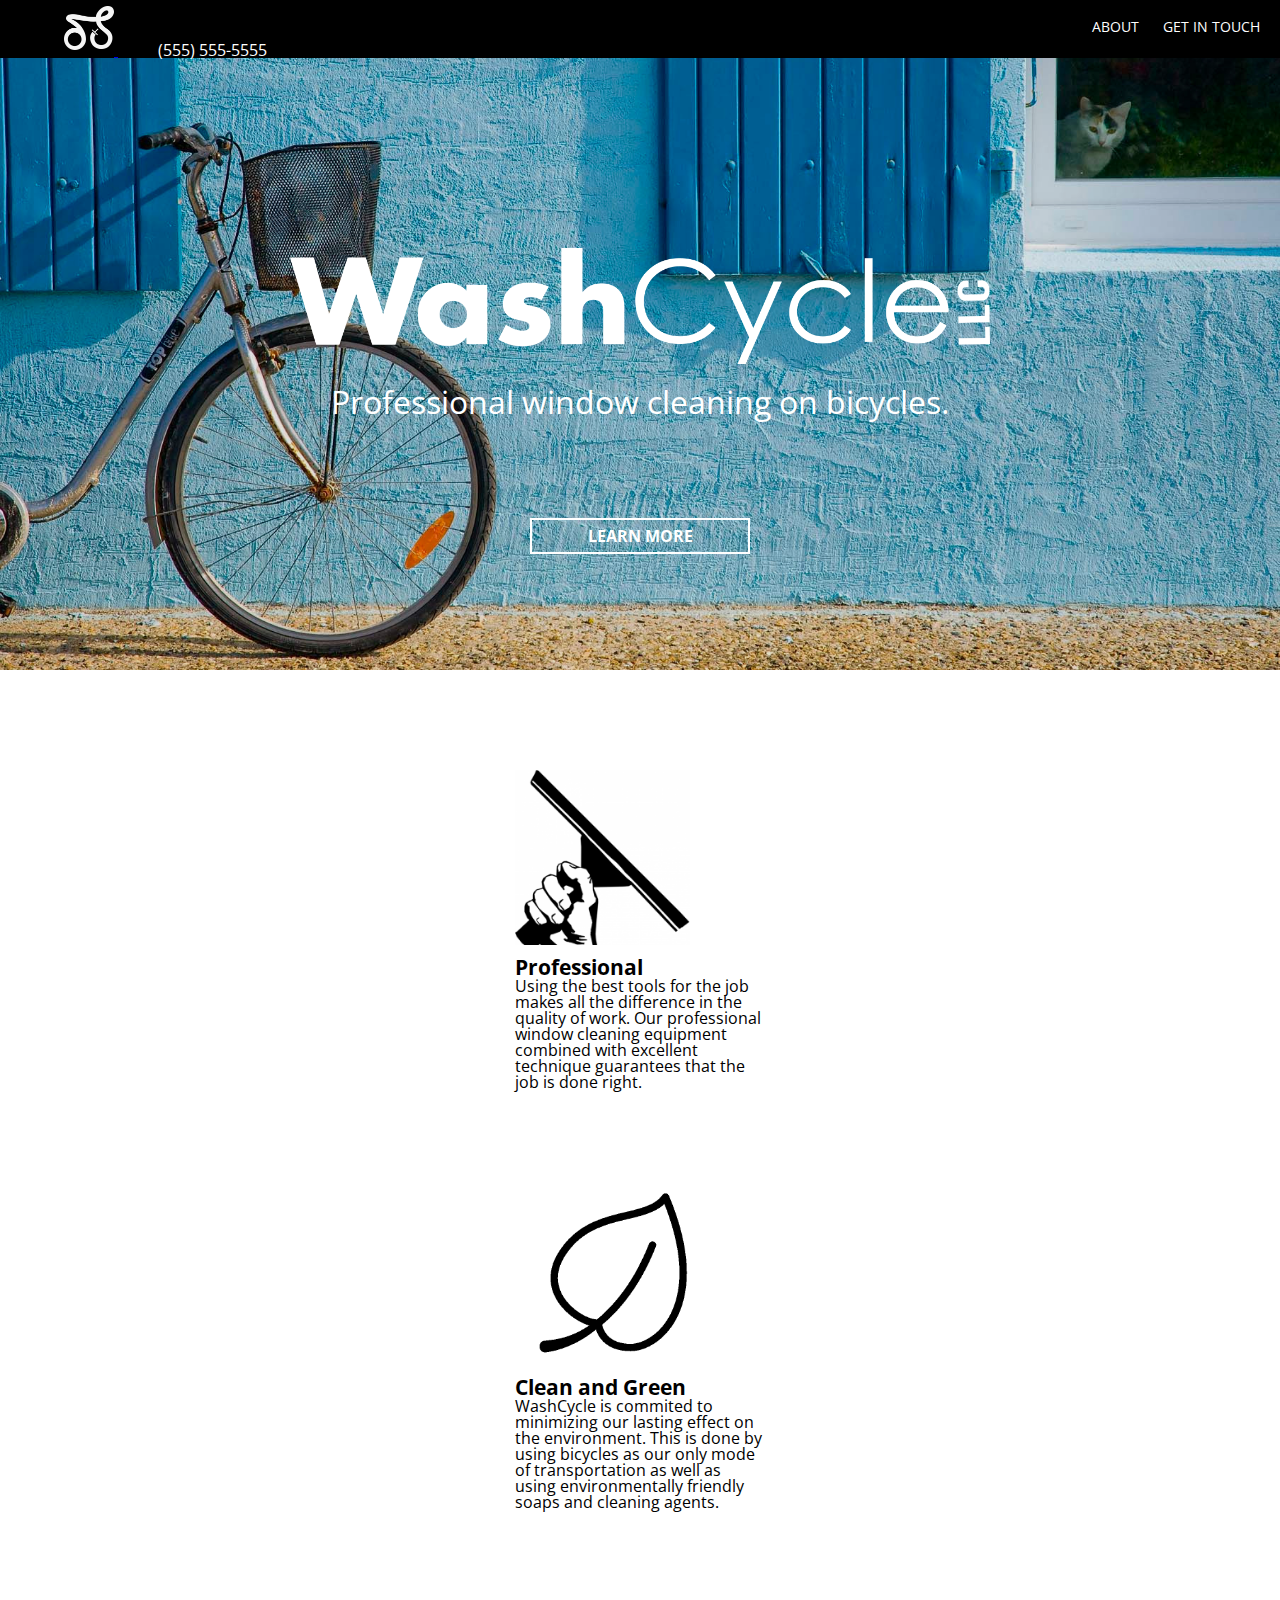
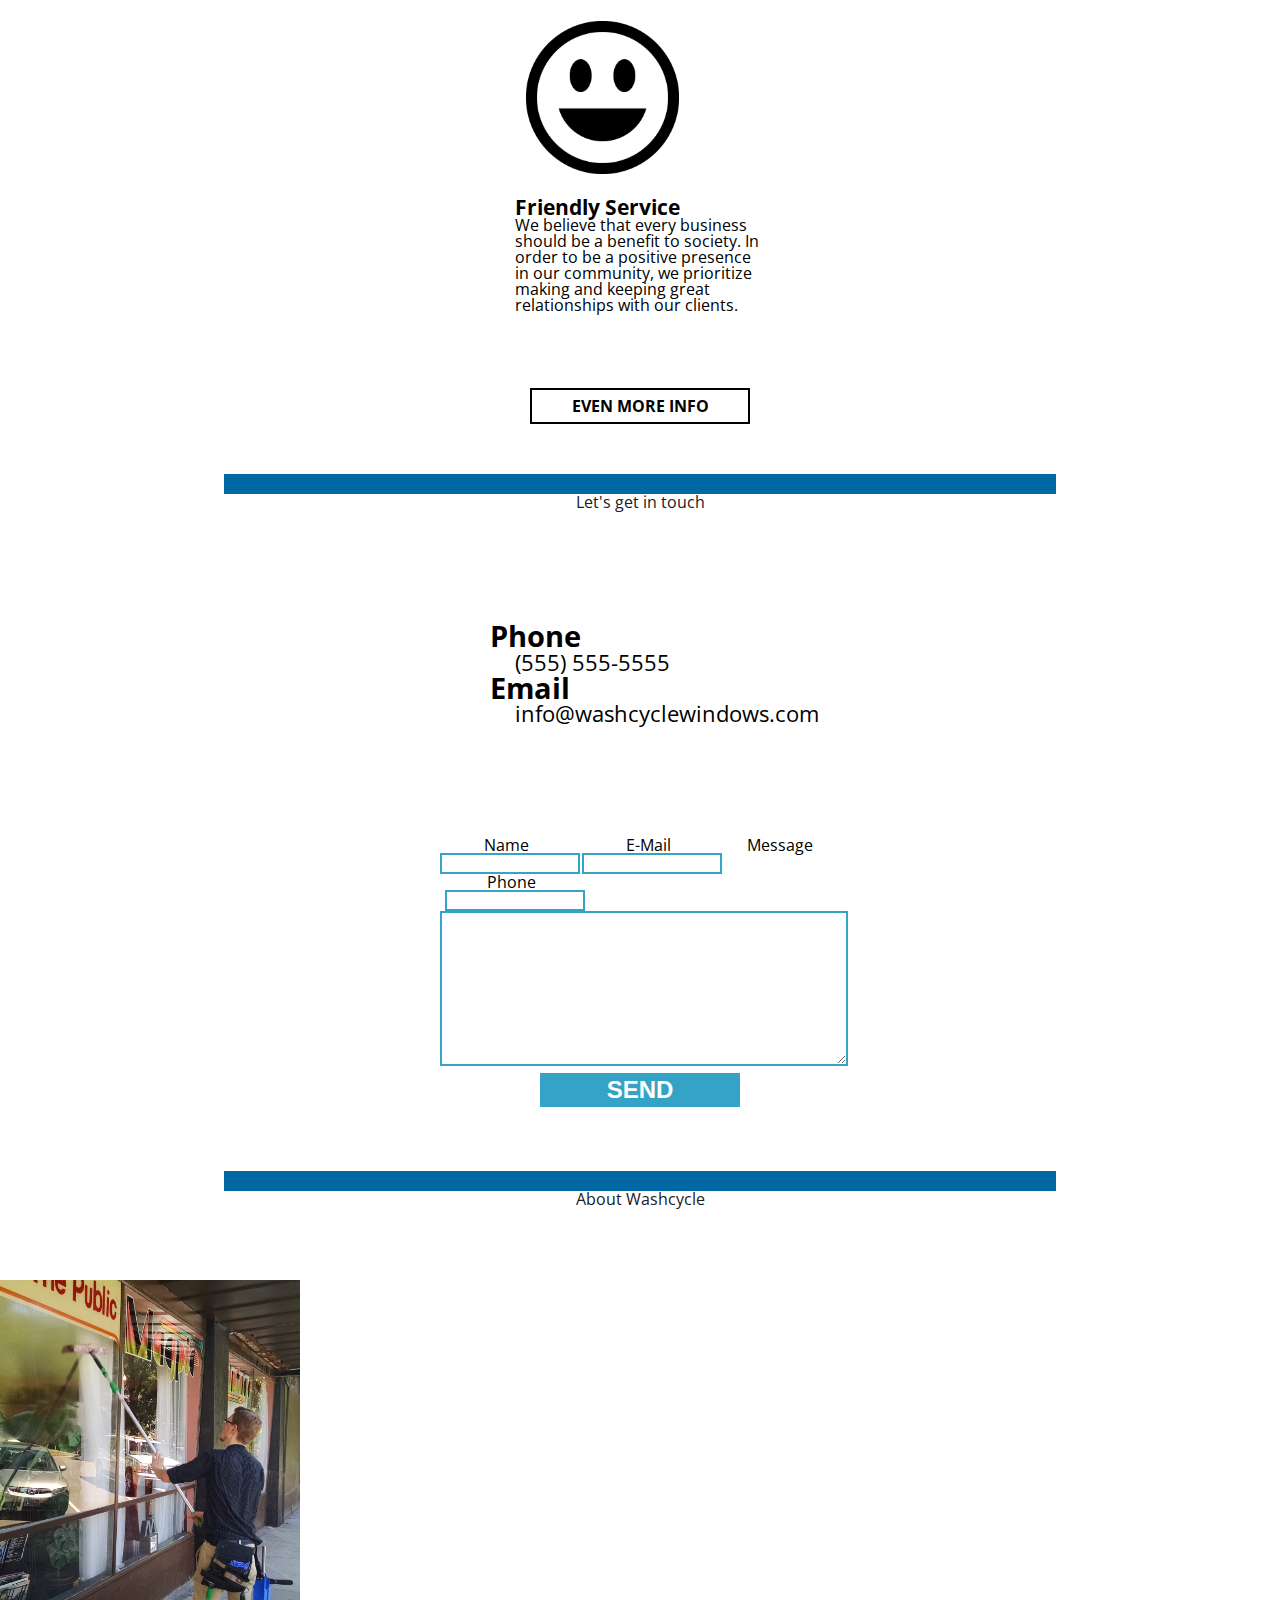
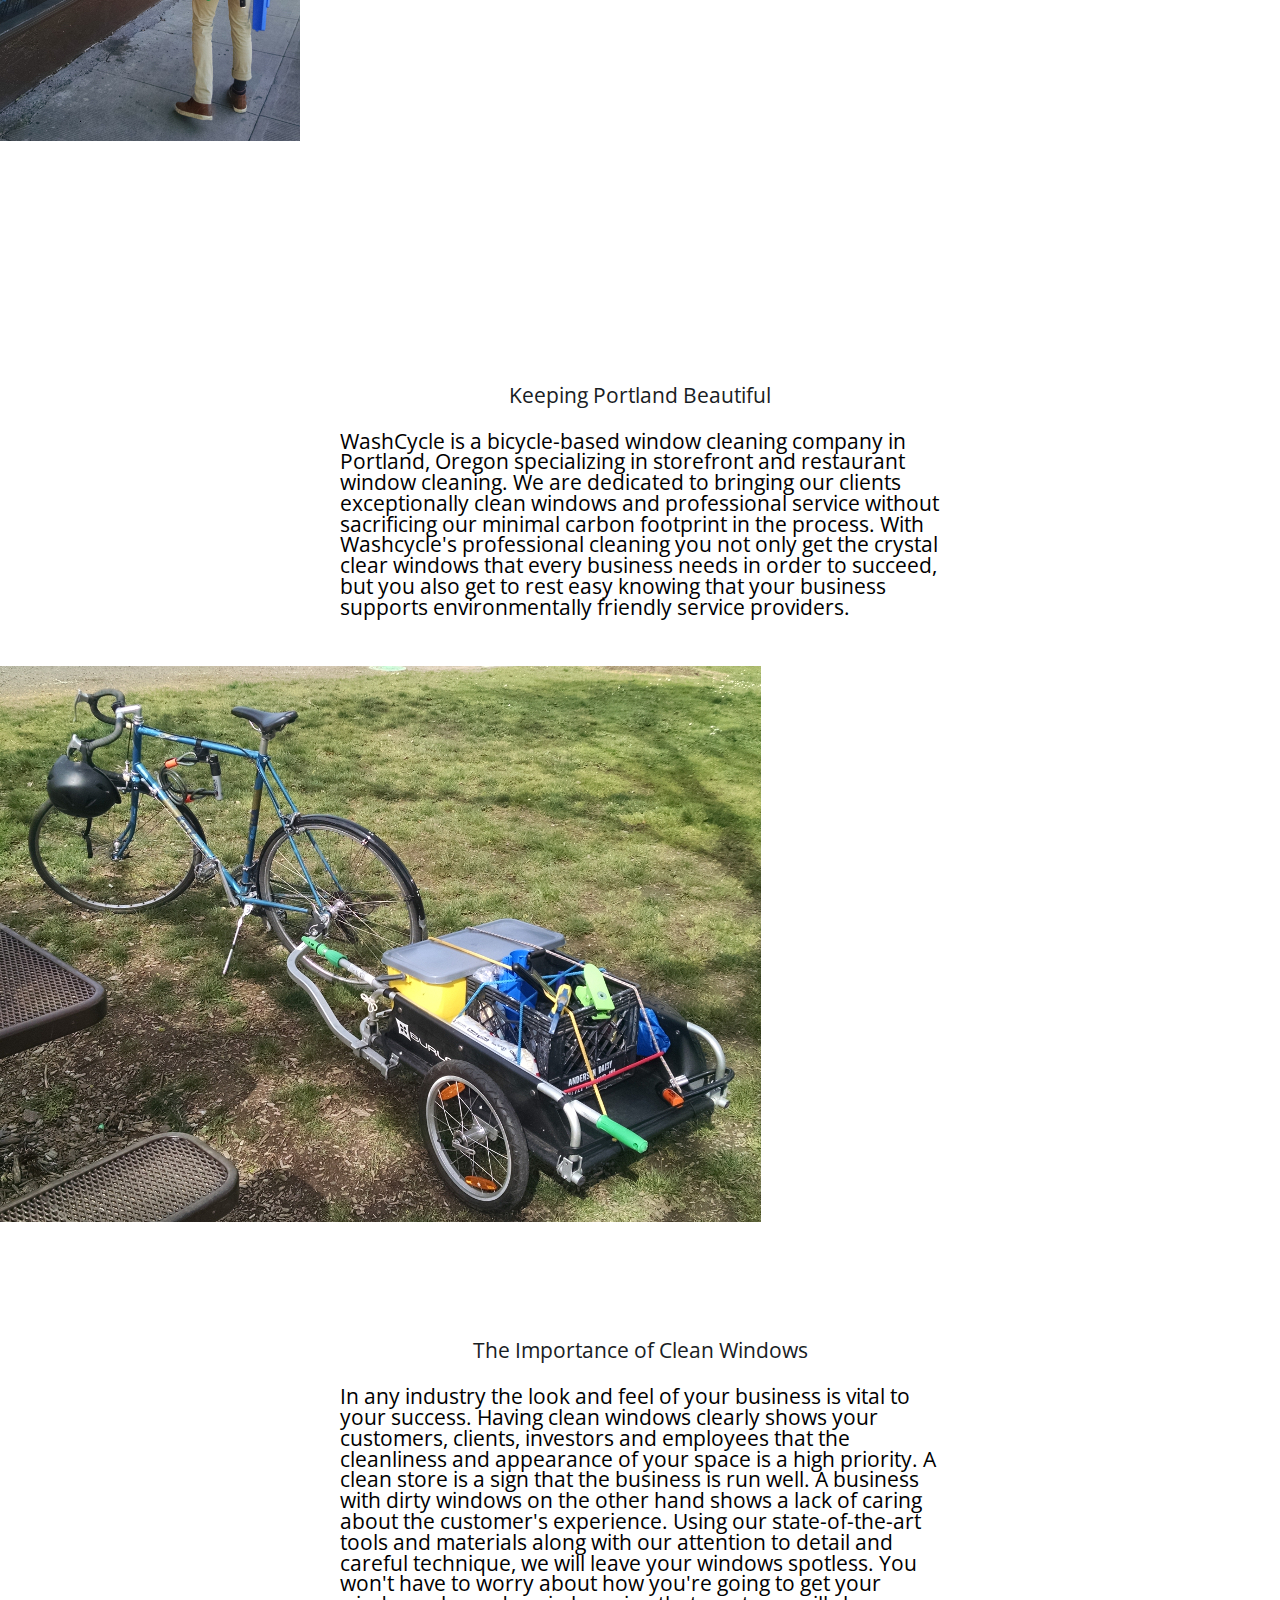
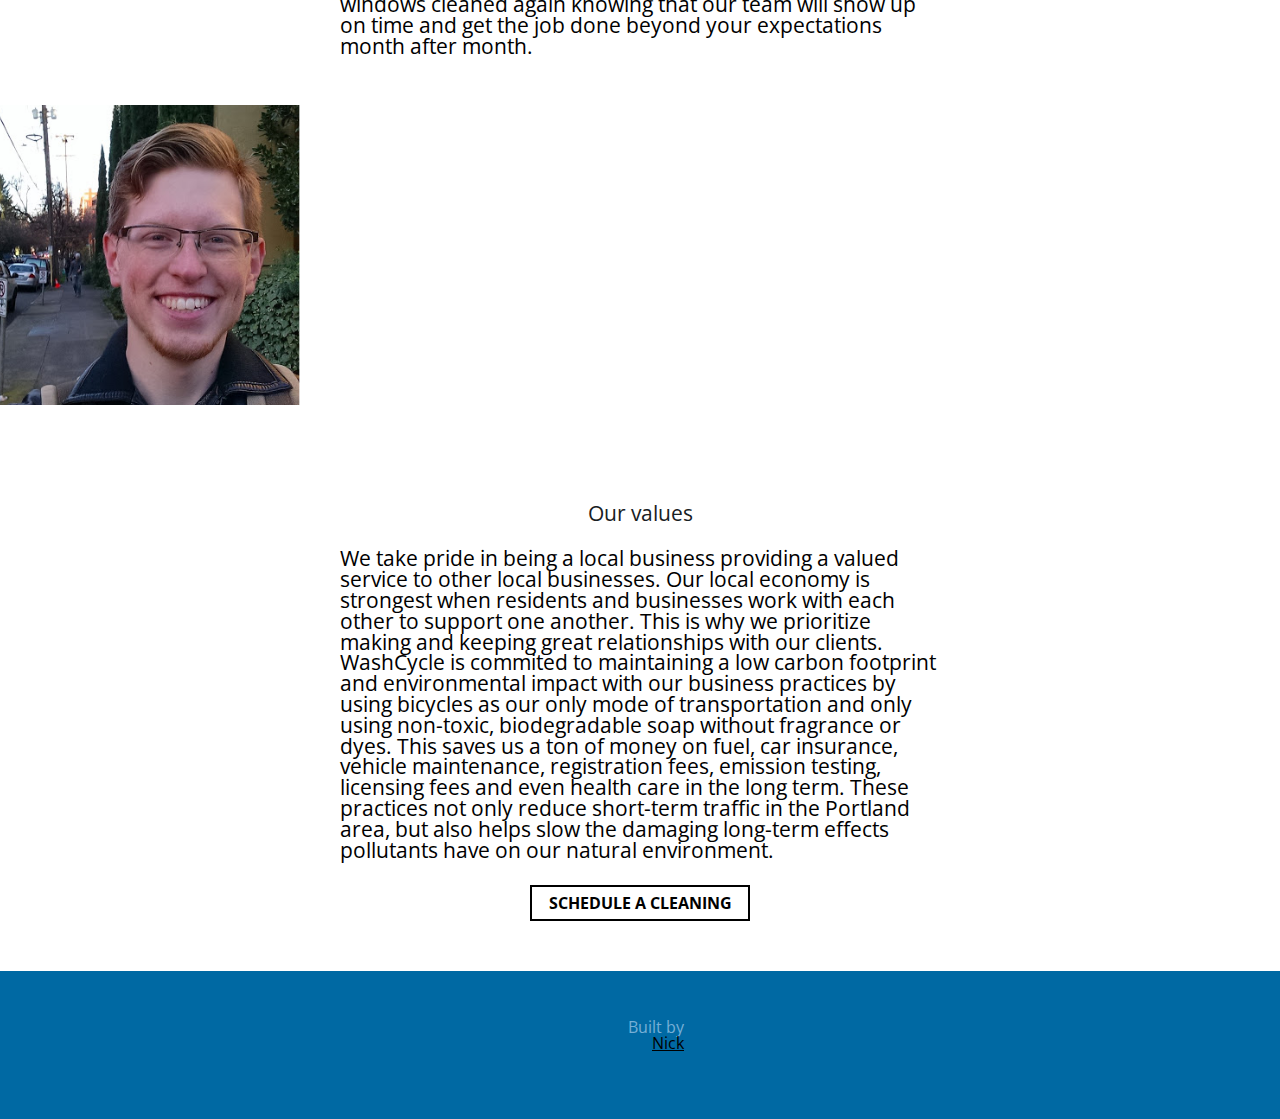
<file: index.html>
<!DOCTYPE html>
<html lang="en">
<head>
  <!-- Google things
  –––––––––––––––––––––––––––––––––––––––––––––––––– -->
  <meta name="google-site-verification" content="Cf83D6DNmckgTBV-GUqVPXp8fx5TE9FHriox2v2NK_8" />

  <!-- Basic Page Needs
  –––––––––––––––––––––––––––––––––––––––––––––––––– -->
  <meta charset="utf-8">
  <title>WashCycle | Portland's Professional Window Cleaning </title>
  <meta name="description" content="Bicycle based professional window cleaning in Portland, Oregon">
  <meta name="author" content="Nick Eddy">

  <!-- Mobile Specific Metas
  –––––––––––––––––––––––––––––––––––––––––––––––––– -->
  <meta name="viewport" content="width=device-width, initial-scale=1">

  <!-- FONT
  –––––––––––––––––––––––––––––––––––––––––––––––––– -->
  <link href='https://fonts.googleapis.com/css?family=Open+Sans:400,700|Montserrat|Lora' rel='stylesheet' type='text/css'>

  <!-- CSS
  –––––––––––––––––––––––––––––––––––––––––––––––––– -->
  <link rel="stylesheet" href="main.css">

  <!-- Favicon
  –––––––––––––––––––––––––––––––––––––––––––––––––– -->
  <link rel="icon" type="image/ico" href="images/favicon.ico">

  <!-- Bootstrap
  –––––––––––––––––––––––––––––––––––––––––––––––––– -->
  <link rel="stylesheet" href="https://maxcdn.bootstrapcdn.com/bootstrap/3.3.6/css/bootstrap.min.css" integrity="sha384-1q8mTJOASx8j1Au+a5WDVnPi2lkFfwwEAa8hDDdjZlpLegxhjVME1fgjWPGmkzs7" crossorigin="anonymous">

  <!-- jQuery
  –––––––––––––––––––––––––––––––––––––––––––––––––– -->
  <script src="https://ajax.googleapis.com/ajax/libs/jquery/2.1.4/jquery.min.js"></script>

</head>
<body>

  <header role="banner" id="header">
    <div class="nav-bar">

      <a href="http://www.washcyclewindows.com">
        <img class="logo" src="images/logo_white.png" alt="WashCycle logo">
      </a>
      <span id="phone-number">(555) 555-5555</span>
      <div class="menu-icon">
        <div class="menu-icon-line"></div>
        <div class="menu-icon-line"></div>
        <div class="menu-icon-line"></div>
      </div>
      <nav id="navgroup" class="" role="navigation">

        <ul id="nav-list" class="hiding">
          <li><a class="nav-item" href="#info">about</a></li>
          <li><a class="nav-item" href="#contact">get in touch</a></li>
        </ul>

      </nav>

    </div> <!-- END navbar -->

    <h1 id="heading-name"><img class="name" src="images/name.png" alt="WashCycle llc"></h1>
    <p>Professional window cleaning <span class="line">on bicycles.</span></p>
    <a class="ghost-button" href="#value">learn more</a>

  </header> <!-- END header -->

  <div class="container">
    <div class="row">
      <div class="col-sm-4 text-center" id="value">
        <div class="value-card">
          <img class="image-responsive" src="images/squeegee.png" alt="Squeegee icon">
          <h3>Professional</h3>
          <p>Using the best tools for the job makes all the difference in the quality of work. Our professional window cleaning equipment combined with excellent technique guarantees that the job is done right.</p>
        </div>
      </div>
      <div class="col-sm-4 text-center">
        <div class="value-card">
          <img class="image-responsive" src="images/leaf.png" alt="Leaf icon">
          <h3>Clean and Green</h3>
          <p>WashCycle is commited to minimizing our lasting effect on the environment. This is done by using bicycles as our only mode of transportation as well as using environmentally friendly soaps and cleaning agents.</p>
        </div>
      </div>
      <div class="col-sm-4 text-center">
        <div class="value-card">
          <img class="image-responsive" src="images/smile.png" alt="Smiley face">
          <h3>Friendly Service</h3>
          <p>We believe that every business should be a benefit to society. In order to be a positive presence in our community, we prioritize making and keeping great relationships with our clients. </p>
        </div>
      </div>
    </div>
    <a class="ghost-button-drk" href="#info">even More info</a>
  </div><!-- END value section -->
    
  <div class="container">
    <div class="row contact" id="contact">
      <div class="trans-bar" id="t-b-contact">
      </div>
      <h2>Let's get in touch</h2>
      <div class="col-md-6">
          <div class="info">
              <h3>Phone</h3><p class="contact-phone">(555) 555-5555</p>
              <h3>Email</h3><p class="contact-email">info@washcyclewindows.com</p>
          </div>
      </div>

      <div class="col-md-6">
        <div class="form">

          <form action="https://formspree.io/info@washcyclewindows.com" method="POST"> <!-- Formspree static contact form -->
            <div class="info-group">
                <label><span>Name</span>
                <input type="text" name="name"></label>

                <label><span>E-Mail</span>
                <input type="email" name="_replyto"></label>

                <label><span>Phone</span>
                <input type="phone" name="phone"></label>
            </div>
            
            <label><span>Message</span>
            <textarea name="message"></textarea></label>

            <input class="btnSend" type="submit" value="Send">
          </form>

        </div>
      </div>
    </div> <!-- END contact -->
    
    <div class="row" id="info">
      <div class="trans-bar" id="t-b-info">
      </div>
      <h2>About Washcycle</h2>
      <div class="col-sm-6">
        <img src="images/working2.jpg" class="img-responsive info-img" id="picture-1" alt="">
      </div>
      <div class="col-sm-6">
        <div class="text-wrap" id="tw1">
          <h2>Keeping Portland Beautiful</h2>
          <p>WashCycle is a bicycle-based window cleaning company in Portland, Oregon specializing in storefront and restaurant window cleaning. We are dedicated to bringing our clients exceptionally clean windows and professional service without sacrificing our minimal carbon footprint in the process. With Washcycle's professional cleaning you not only get the crystal clear windows that every business needs in order to succeed, but you also get to rest easy knowing that your business supports environmentally friendly service providers.</p>
        </div>
      </div>
    </div> 
    <div class="row">
      <div class="col-sm-6">
        <img src="images/trailer-setup.jpg" class="img-responsive info-img" id="picture-2" alt="">
      </div>
      <div class="col-sm-6">
        <div class="text-wrap" id="tw2">
          <h2>The Importance of Clean Windows</h2>
          <p>In any industry the look and feel of your business is vital to your success. Having clean windows clearly shows your customers, clients, investors and employees that the cleanliness and appearance of your space is a high priority. A clean store is a sign that the business is run well. A business with dirty windows on the other hand shows a lack of caring about the customer's experience. Using our state-of-the-art tools and materials along with our attention to detail and careful technique, we will leave your windows spotless. You won't have to worry about how you're going to get your windows cleaned again knowing that our team will show up on time and get the job done beyond your expectations month after month.</p>
        </div>
      </div>
    </div>
    <div class="row">
      <div class="col-sm-6">
        <img src="images/selfie.png" class="img-responsive info-img" id="picture-3" alt="">
      </div>
      <div class="col-sm-6">
        <div class="text-wrap" id="tw3">
          <h2>Our values</h2>
          <p>We take pride in being a local business providing a valued service to other local businesses. Our local economy is strongest when residents and businesses work with each other to support one another. This is why we prioritize making and keeping great relationships with our clients.</p>
          <p>WashCycle is commited to maintaining a low carbon footprint and environmental impact with our business practices by using bicycles as our only mode of transportation and only using non-toxic, biodegradable soap without fragrance or dyes. This saves us a ton of money on fuel, car insurance, vehicle maintenance, registration fees, emission testing, licensing fees and even health care in the long term. These practices not only reduce short-term traffic in the Portland area, but also helps slow the damaging long-term effects pollutants have on our natural environment.</p>
        </div>
      </div>
    </div>  <!-- END info -->

  </div> <!-- END container -->

<a class="ghost-button-drk" href="#contact">Schedule a cleaning</a>

<!-- TESTIMONIAL SECTION WHEN THERE IS CONTENT AVAILABLE
  <div class="quote-box">
    <img class="quote-start" src="images/quotes.png" alt="Quotation marks">
    <div class="testimonial">
      <p class="">Some beautifully written text about how awesome I am to work with and all of the great things that I do.</p>
      <p class="author">- Client</p>
    </div>
    <div class="image-container">
      <img class="quote-end" src="images/quotes-end.png" alt="End quotation marks">
    </div>
  </div>  
-->


  
  </div>
  

<footer role="contentinfo">
  <span class="author">Built by <a href="http://www.nicklearns.com">Nick</a></span>
</footer> <!-- END footer -->

  <script>

    $('.nav-bar').click(function(){ 
      $('#navgroup').toggleClass('nav-height');
      $('#nav-list').toggleClass('hiding');
    });

    $(function() {
      $('a[href*="#"]:not([href="#"])').click(function() {
        if (location.pathname.replace(/^\//,'') == this.pathname.replace(/^\//,'') && location.hostname == this.hostname) {
          var target = $(this.hash);
          target = target.length ? target : $('[name=' + this.hash.slice(1) +']');
          if (target.length) {
            $('html, body').animate({
              scrollTop: target.offset().top
            }, 1000);
            return false;
          }
        }
      });
    });
  </script>

</body>
</html>
</file>
<file: main.css>
html, body, div, span, applet, object, iframe,
h1, h2, h3, h4, h5, h6, p, blockquote, pre,
a, abbr, acronym, address, big, cite, code,
del, dfn, em, font, img, ins, kbd, q, s, samp,
small, strike, strong, sub, sup, tt, var,
dl, dt, dd, ol, ul, li,
fieldset, form, label, legend,
table, caption, tbody, tfoot, thead, tr, th, td {
	margin: 0;
	padding: 0;
	border: 0;
	outline: 0;
	font-weight: inherit;
	font-style: inherit;
	font-size: 100%;
	font-family: inherit;
	vertical-align: baseline;
}
/* remember to define focus styles! */
:focus {
	outline: 0;
}
body {
	line-height: 1;
	color: black;
	background: white;
}
ol, ul {
	list-style: none;
}
/* tables still need 'cellspacing="0"' in the markup */
table {
	border-collapse: separate;
	border-spacing: 0;
}
caption, th, td {
	text-align: left;
	font-weight: normal;
}
blockquote:before, blockquote:after,
q:before, q:after {
	content: "";
}
blockquote, q {
	quotes: "" "";
}
/*END css reset */

html, body { 
	
}
body {
	font-family: "Open Sans", sans-serif;
}










.nav-bar {
	max-width: 100%;
	background-color: black;
	color: #fff;
}

.nav-bar a:hover {
	text-decoration: none;
}

.logo, nav ul li {
	display: inline-block;
}

.logo {
	width: 50px;
	margin-left: 5%;
	margin-top: 6px;
	margin-bottom: 6px;
}

#phone-number {
	margin-left: 40px;
}

nav {
	width: 200px;
	margin-top: 18px;
	float: right;
	display: block;

}

nav ul {
	float: right;
}

nav ul li {
	margin-right: 20px;
}

li a {
	text-decoration: none;
	color: #fff;
	font-size: .9em;
	text-transform: uppercase;
} li a:hover {
	color: #3b9ec8;
	text-decoration: none;
} li a:visited {
	text-decoration: none;
}

.menu-icon {
	display: none;
	float: right;
	margin-right: 20px;
	margin-top: 6px;
}

.menu-icon-line {
	width: 35px;
    height: 5px;
    background-color: white;
    margin: 7px 0;
}

@media screen and (max-width: 480px){
	.menu-icon {
		display: block;
	}
	
	nav ul {
		float: none;
	}

	nav ul li {
		display: list-item;
		margin-top: 15px;
	}

	#navgroup {
		float: none;
		padding-left: 25px;
	}

	.nav-height {
		height: 5em;
	}

	.hiding {
		display: none;
	}
	
}

/* END Nav bar ^^ */





header {
	max-width: 100%;
	height: 670px;
	background-image: url("images/hero.jpg");
	box-shadow: inset 0 0 0 1000px rgba(0,0,0,.1); /* semi-transparent layer */
	background-size: auto 680px;
	background-position: left top;
	background-attachment: fixed;
	position: relative;
}

.name {
	width: 100%;
}

header h1 {
	max-width: 700px;
	margin: 190px auto 20px auto;
	padding-left: 2%;
	padding-right: 2%;
}

header p {
	color: #fff;
	font-size: 2em;
	display: block;
	margin-left: 3%;
	margin-right: 3%;
	text-align: center;
}

.line {
	display: inline-block;
}

.ghost-button {
	display: block;
	text-decoration: none !important;
	text-transform: uppercase;
	width: 200px;
	margin: 100px auto 0px auto;
	padding: 8px;
	color: #fff;
	border: 2px solid #fff;
	text-align: center;
	font-weight: bold;
	transition: background-color 0.1s ease-out, color 0.1s ease-out;
}
.ghost-button:hover, .ghost-button:active {
	background-color: #fff;
	color: #000;
	transition: background-color 0.1s ease-in, color 0.1s ease-in;
	text-decoration: none;
}

.ghost-button-drk {
	display: block;
	text-decoration: none;
	text-transform: uppercase;
	width: 200px;
	margin: 25px auto 50px auto;
	padding: 8px;
	color: #000;
	border: 2px solid #000;
	text-align: center;
	font-weight: bold;
	transition: background-color 0.2s ease-out, color 0.1s ease-out, border-color 0.3s ease-out;
}
.ghost-button-drk:hover, .ghost-button-drk:active {
	background-color: #35a3c6;
	border-color: #35a3c6;
	color: #fff;
	transition: background-color 0.3s ease-in, color 0.3s ease-in, border-color 0.3s ease-in;
	text-decoration: none;
} .ghost-button-drk:visited {
	color: #000;

}

@media screen and (max-width: 480px){

	#heading-name {
		margin-top: 80px;
	}

	header {
		height: 550px;
	}
}
/* END header */





.value-card {
	max-width: 250px;
	margin: 100px auto 75px;
}

.value-card img {
	max-width: 175px;
	margin-bottom: 10px;
}

.value-card p {
	text-align: left;
}

h2 {
	margin-bottom: 25px;
}

@media screen and (max-width: 480px){
	
	.value-card {
		margin: 50px auto 45px;
	}
}
/* END value section*/





.trans-bar {
	height: 20px;
	width: 65%;
	margin: 0 auto;
	background: #0069a3;
}

.contact {
	text-align: center;
}

.info {
	text-align: left;
	width: 300px;
	margin: 5em auto;
	font-size: 1.4em;
}

h3 {
	font-weight: bold !important;
	font-size: 1.3em !important;
	color: black !important;
}

.info p {
	margin-left: 25px;
}

.form, {
	text-align: left;
}

form {
	max-width: 400px;
	margin: 4em auto;
}

form label {
	display: block;
}

form label span {
	display: block;
}

.info-group label{
	width: 33%;
	float: left;
}

.info-group label:nth-child(1) {
	padding-right: 5px;
}
.info-group label:nth-child(2) {
	padding-left: 5px;
	padding-right: 5px;
}
.info-group label:nth-child(3) {
	padding-left: 5px;
}

textarea {
	height: 11em;
}

input, textarea {
	border: 2px solid #35a3c6;
	width: 100%;
}

input:focus, textarea:focus{
	outline: none;
	border-color: #E8AC20;
}

.btnSend {
	background: #35a3c6;
	color: #fff;
	font-size: 1.5em;
	text-transform: uppercase;
	font-weight: bold;
	width: 50%;
	margin-top: 5px;
}

.btnSend:hover {
	background: #E8AC20;
	border-color: #E8AC20;
}

@media screen and (max-width: 700px){
	
	.info {
		margin: 2em auto;
	}

}
/* END contact section */





.quote-box {
	width: 100%;
	background-image: url("images/storefront.jpg");
	background-size: 100% 100%;
	background-repeat: no-repeat;
	background-position: top center;
	background-attachment: fixed;
	box-shadow: inset 0 0 0 1000px rgba(0,0,0,.4); /* semi-transparent layer */
}

.testimonial {
	font-size: 2em;
	font-weight: bold;
	color: #fff;
	max-width: 80%;
	display: block;
	margin: 0 auto;
	text-align: center;
}

.author {
	margin-bottom: 0;
	margin-right: 15%;
	text-align: right;
}

.quote-start {
	margin-bottom: 15px;
	margin-top: 40px;
	margin-left: 5%;
	width: 100px;
}

.image-container{
	text-align: right;
	width: 100%;
}

.quote-end {
	margin-bottom: 40px;
	margin-top: 15px;
	margin-right: 5%;
	display: inline;
	width: 100px;
}
/* END quote section */






.info-img {
	margin: 3em auto 6em auto;
}

h2 {
	text-align: center;
	color: #182023 !important;
}

.text-wrap {
	font-size: 1.3em;
	margin-left: auto;
	margin-right: auto;
	max-width: 600px;
}

#tw1 {
	margin-top: 7em;
}

#tw2 {
	margin-top: 1em;
}

#picture-2 {
	max-width: 75%;
}

@media screen and (max-width: 992px){
	
	#tw1 {
		margin-top: 3em;
	}

	#picture-2 {

	}
}
/* END info section */





footer {
	height: 100px;
	background-color: #0069a3;
	position: relative;
	padding-top: 3em;
}

.author {
	display: block;
	width: 5.5em;
	margin: 0 auto;
	color: #76afd6;
}

.author a {
	color: #000;
} .author a:hover {
	text-decoration: underline;
	color: #fff;
} .author a:visited {
	text-decoration: none;
=======
html, body, div, span, applet, object, iframe,
h1, h2, h3, h4, h5, h6, p, blockquote, pre,
a, abbr, acronym, address, big, cite, code,
del, dfn, em, font, img, ins, kbd, q, s, samp,
small, strike, strong, sub, sup, tt, var,
dl, dt, dd, ol, ul, li,
fieldset, form, label, legend,
table, caption, tbody, tfoot, thead, tr, th, td {
	margin: 0;
	padding: 0;
	border: 0;
	outline: 0;
	font-weight: inherit;
	font-style: inherit;
	font-size: 100%;
	font-family: inherit;
	vertical-align: baseline;
}
/* remember to define focus styles! */
:focus {
	outline: 0;
}
body {
	line-height: 1;
	color: black;
	background: white;
}
ol, ul {
	list-style: none;
}
/* tables still need 'cellspacing="0"' in the markup */
table {
	border-collapse: separate;
	border-spacing: 0;
}
caption, th, td {
	text-align: left;
	font-weight: normal;
}
blockquote:before, blockquote:after,
q:before, q:after {
	content: "";
}
blockquote, q {
	quotes: "" "";
}
/*END css reset */

html, body { 
	
}
body {
	font-family: "Open Sans", sans-serif;
}










.nav-bar {
	max-width: 100%;
	background-color: black;
	color: #fff;
}

.nav-bar a:hover {
	text-decoration: none;
}

.logo, nav ul li {
	display: inline-block;
}

.logo {
	width: 50px;
	margin-left: 5%;
	margin-top: 6px;
	margin-bottom: 6px;
}

#phone-number {
	margin-left: 40px;
}

nav {
	width: 200px;
	margin-top: 18px;
	float: right;
	display: block;

}

nav ul {
	float: right;
}

nav ul li {
	margin-right: 20px;
}

li a {
	text-decoration: none;
	color: #fff;
	font-size: .9em;
	text-transform: uppercase;
} li a:hover {
	color: #3b9ec8;
	text-decoration: none;
} li a:visited {
	text-decoration: none;
}

.menu-icon {
	display: none;
	float: right;
	margin-right: 20px;
	margin-top: 6px;
}

.menu-icon-line {
	width: 35px;
    height: 5px;
    background-color: white;
    margin: 7px 0;
}

@media screen and (max-width: 480px){
	.menu-icon {
		display: block;
	}
	
	nav ul {
		float: none;
	}

	nav ul li {
		display: list-item;
		margin-top: 15px;
	}

	#navgroup {
		float: none;
		padding-left: 25px;
	}

	.nav-height {
		height: 5em;
	}

	.hiding {
		display: none;
	}
	
}

/* END Nav bar ^^ */





header {
	max-width: 100%;
	height: 670px;
	background-image: url("images/hero.jpg");
	box-shadow: inset 0 0 0 1000px rgba(0,0,0,.1); /* semi-transparent layer */
	background-size: auto 680px;
	background-position: left top;
	background-attachment: fixed;
	position: relative;
}

.name {
	width: 100%;
}

header h1 {
	max-width: 700px;
	margin: 190px auto 20px auto;
	padding-left: 2%;
	padding-right: 2%;
}

header p {
	color: #fff;
	font-size: 2em;
	display: block;
	margin-left: 3%;
	margin-right: 3%;
	text-align: center;
}

.line {
	display: inline-block;
}

.ghost-button {
	display: block;
	text-decoration: none !important;
	text-transform: uppercase;
	width: 200px;
	margin: 100px auto 0px auto;
	padding: 8px;
	color: #fff;
	border: 2px solid #fff;
	text-align: center;
	font-weight: bold;
	transition: background-color 0.1s ease-out, color 0.1s ease-out;
}
.ghost-button:hover, .ghost-button:active {
	background-color: #fff;
	color: #000;
	transition: background-color 0.1s ease-in, color 0.1s ease-in;
	text-decoration: none;
}

.ghost-button-drk {
	display: block;
	text-decoration: none;
	text-transform: uppercase;
	width: 200px;
	margin: 25px auto 50px auto;
	padding: 8px;
	color: #000;
	border: 2px solid #000;
	text-align: center;
	font-weight: bold;
	transition: background-color 0.2s ease-out, color 0.1s ease-out, border-color 0.3s ease-out;
}
.ghost-button-drk:hover, .ghost-button-drk:active {
	background-color: #35a3c6;
	border-color: #35a3c6;
	color: #fff;
	transition: background-color 0.3s ease-in, color 0.3s ease-in, border-color 0.3s ease-in;
	text-decoration: none;
} .ghost-button-drk:visited {
	color: #000;

}

@media screen and (max-width: 480px){

	#heading-name {
		margin-top: 80px;
	}

	header {
		height: 550px;
	}
}
/* END header */





.value-card {
	max-width: 250px;
	margin: 100px auto 75px;
}

.value-card img {
	max-width: 175px;
	margin-bottom: 10px;
}

.value-card p {
	text-align: left;
}

h2 {
	margin-bottom: 25px;
}

@media screen and (max-width: 480px){
	
	.value-card {
		margin: 50px auto 45px;
	}
}
/* END value section*/





.trans-bar {
	height: 20px;
	width: 65%;
	margin: 0 auto;
	background: #0069a3;
}

.contact {
	text-align: center;
}

.info {
	text-align: left;
	width: 300px;
	margin: 5em auto;
	font-size: 1.4em;
}

h3 {
	font-weight: bold !important;
	font-size: 1.3em !important;
	color: black !important;
}

.info p {
	margin-left: 25px;
}

.form, {
	text-align: left;
}

form {
	max-width: 400px;
	margin: 4em auto;
}

form label {
	display: block;
}

form label span {
	display: block;
}

.info-group label{
	width: 33%;
	float: left;
}

.info-group label:nth-child(1) {
	padding-right: 5px;
}
.info-group label:nth-child(2) {
	padding-left: 5px;
	padding-right: 5px;
}
.info-group label:nth-child(3) {
	padding-left: 5px;
}

textarea {
	height: 11em;
}

input, textarea {
	border: 2px solid #35a3c6;
	width: 100%;
}

input:focus, textarea:focus{
	outline: none;
	border-color: #E8AC20;
}

.btnSend {
	background: #35a3c6;
	color: #fff;
	font-size: 1.5em;
	text-transform: uppercase;
	font-weight: bold;
	width: 50%;
	margin-top: 5px;
}

.btnSend:hover {
	background: #E8AC20;
	border-color: #E8AC20;
}

@media screen and (max-width: 700px){
	
	.info {
		margin: 2em auto;
	}

}
/* END contact section */





.quote-box {
	width: 100%;
	background-image: url("images/storefront.jpg");
	background-size: 100% 100%;
	background-repeat: no-repeat;
	background-position: top center;
	background-attachment: fixed;
	box-shadow: inset 0 0 0 1000px rgba(0,0,0,.4); /* semi-transparent layer */
}

.testimonial {
	font-size: 2em;
	font-weight: bold;
	color: #fff;
	max-width: 80%;
	display: block;
	margin: 0 auto;
	text-align: center;
}

.author {
	margin-bottom: 0;
	margin-right: 15%;
	text-align: right;
}

.quote-start {
	margin-bottom: 15px;
	margin-top: 40px;
	margin-left: 5%;
	width: 100px;
}

.image-container{
	text-align: right;
	width: 100%;
}

.quote-end {
	margin-bottom: 40px;
	margin-top: 15px;
	margin-right: 5%;
	display: inline;
	width: 100px;
}
/* END quote section */






.info-img {
	margin: 3em auto 6em auto;
}

h2 {
	text-align: center;
	color: #182023 !important;
}

.text-wrap {
	font-size: 1.3em;
	margin-left: auto;
	margin-right: auto;
	max-width: 600px;
}

#tw1 {
	margin-top: 7em;
}

#tw2 {
	margin-top: 1em;
}

#picture-2 {
	max-width: 75%;
}

@media screen and (max-width: 992px){
	
	#tw1 {
		margin-top: 3em;
	}

	#picture-2 {

	}
}
/* END info section */





footer {
	height: 100px;
	background-color: #0069a3;
	position: relative;
	padding-top: 3em;
}

.author {
	display: block;
	width: 5.5em;
	margin: 0 auto;
	color: #76afd6;
}

.author a {
	color: #000;
} .author a:hover {
	text-decoration: underline;
	color: #fff;
} .author a:visited {
	text-decoration: none;
>>>>>>> 5120cd5c7a2f7159e7b4f7e186ccfaf80ad8334a
}
</file>
